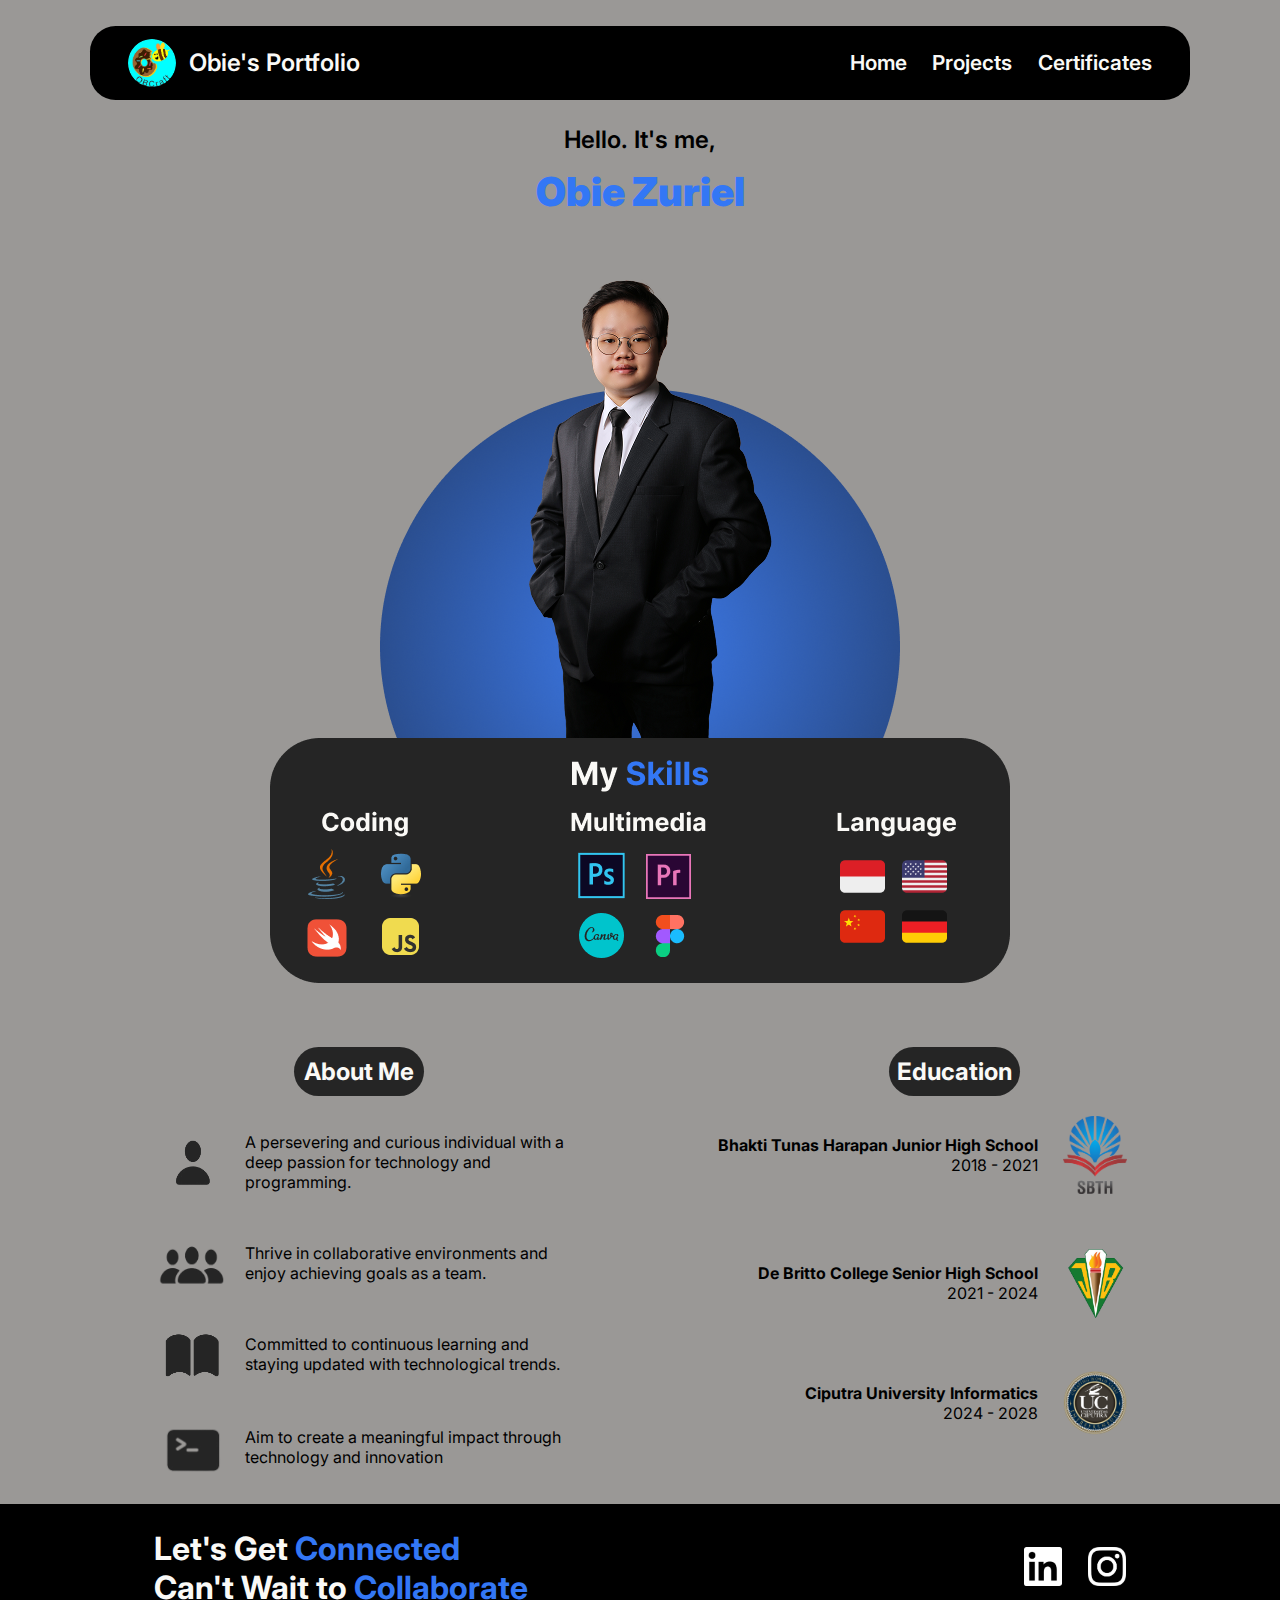
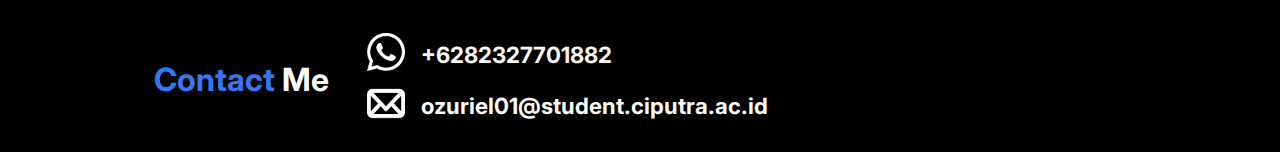
<file: index.html>
<!DOCTYPE html>
<html lang="en">
<head>
    <meta charset="UTF-8">
    <meta name="viewport" content="width=device-width, initial-scale=1.0">
    <title>Obie's Portfolio</title>
    <link rel="stylesheet" href="style.css">
    <link rel="preconnect" href="https://fonts.googleapis.com">
    <link rel="preconnect" href="https://fonts.gstatic.com" crossorigin>
    <link href="https://fonts.googleapis.com/css2?family=Inter:ital,opsz,wght@0,14..32,100..900;1,14..32,100..900&display=swap" rel="stylesheet">
</head>
<body>
    <header>
        <div class="logo-container">
            <img src="images/logo.png" alt="Logo">
            <h1>Obie's Portfolio</h1>
        </div>
        
        <nav>
            <ul>
                <li><a href="index.html">Home</a></li>
                <li><a href="projects.html">Projects</a></li>
                <li><a href="certificates.html">Certificates</a></li>
            </ul>
        </nav>
    </header>

    <section class="intro-content">
        <p>Hello. It's me,</p>
        <h1>Obie Zuriel</h1>
        <img src="images/personal.png" alt="personal">
    </section>

    <section class="about-education">
        <div class="about-me">
            <h2>About Me</h2>

            <div class="about-item">
                <img src="images/individual.png" alt="individual" class="about-icon">
                <p>A persevering and curious individual with a deep passion for technology and programming.</p>
            </div>

            <div class="about-item">
                <img src="images/team.png" alt="team" class="about-icon">
                <p>Thrive in collaborative environments and enjoy achieving goals as a team.</p>
            </div>

            <div class="about-item">
                <img src="images/book.png" alt="book" class="about-icon">
                <p>Committed to continuous learning and staying updated with technological trends.</p>
            </div>

            <div class="about-item">
                <img src="images/terminal.png" alt="terminal" class="about-icon">
                <p>Aim to create a meaningful impact through technology and innovation</p>
            </div>
        </div>

        <div class="education">
            <h2>Education</h2>

            <div class="edu-item">
                <div class="edu-text">
                    <strong>Bhakti Tunas Harapan Junior High School</strong>
                    <br>
                    <span>2018 - 2021</span>
                </div>
                <img src="images/sbth.png" alt="sbth" class="education-icon">
            </div>

            <div class="edu-item">
                <div class="edu-text">
                    <strong>De Britto College Senior High School</strong>
                    <br>
                    <span>2021 - 2024</span>
                </div>
                <img src="images/jb.png" alt="jb" class="education-icon">
            </div>

            <div class="edu-item">
                <div class="edu-text">
                    <strong>Ciputra University Informatics</strong>
                    <br>
                    <span>2024 - 2028</span>
                </div>
                <img src="images/uc.png" alt="uc" class="education-icon">
            </div>
        </div>
    </section>

    <footer>
        <div class="footer-left">
            <p>Let's Get <span class="highlight">Connected</span><br>Can't Wait to <span class="highlight">Collaborate</span></p>
        </div>

        <div class="footer-middle">
            <a href="https://www.linkedin.com/in/obiezuriel/" target="_blank">
                <img src="images/linkedin.png" alt="linkedin" class="footer-image">
            </a>

            <a href="https://www.instagram.com/obie_zuriel/" target="_blank">
                <img src="images/instagram.png" alt="instagram" class="footer-image">
            </a>
        </div>

        <div class="footer-right">
            <p><span class="highlight">Contact</span> Me</p>

            <div class="footer-right-children">
                <div class="footer-right-children1">
                    <a href="https://wa.me/6282327701882" target="_blank">
                        <img src="images/whatsapp.png" alt="WhatsApp" class="footer-image">
                    </a>
                    <p class="contact-detail">+6282327701882</p>
                </div>
    
                <div class="footer-right-children1">
                    <a href="mailto:ozuriel01@student.ciputra.ac.id">
                        <img src="images/mail.png" alt="Email" class="footer-image">
                    </a>
                    <p class="contact-detail">ozuriel01@student.ciputra.ac.id</p>
                </div>
            </div>
        </div>
    </footer>
</body>
</html>
</file>
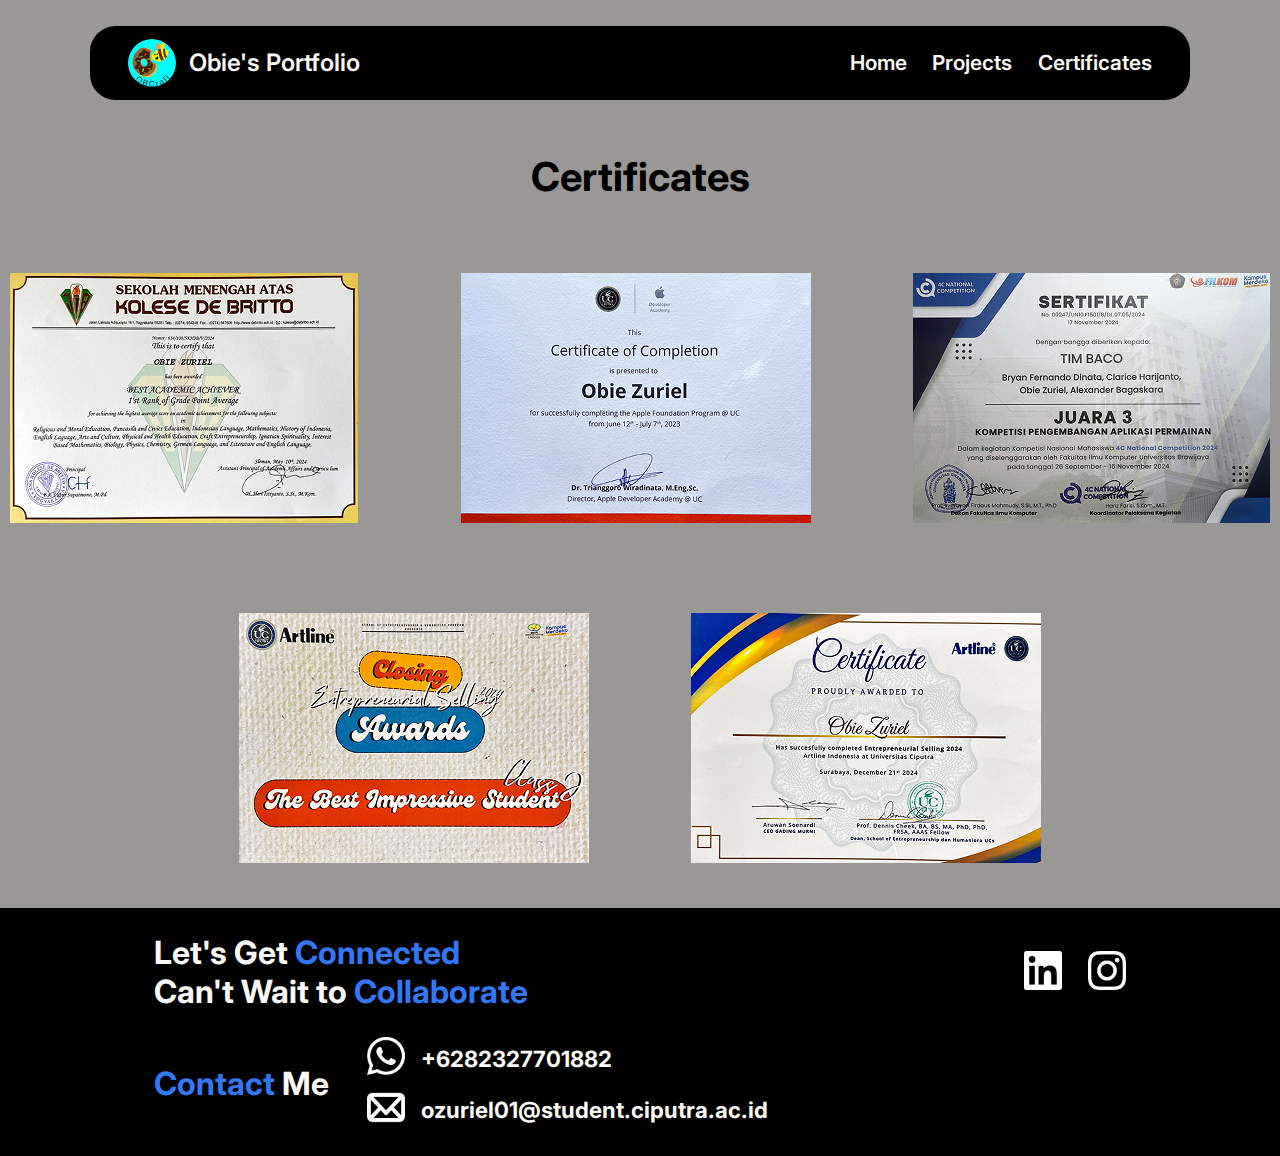
<file: certificates.html>
<!DOCTYPE html>
<html lang="en">
<head>
    <meta charset="UTF-8">
    <meta name="viewport" content="width=device-width, initial-scale=1.0">
    <title>Obie's Portfolio</title>
    <link rel="stylesheet" href="style.css">
    <link rel="preconnect" href="https://fonts.googleapis.com">
    <link rel="preconnect" href="https://fonts.gstatic.com" crossorigin>
    <link href="https://fonts.googleapis.com/css2?family=Inter:ital,opsz,wght@0,14..32,100..900;1,14..32,100..900&display=swap" rel="stylesheet">
</head>
<body>
    <header>
        <div class="logo-container">
            <img src="images/logo.png" alt="Logo">
            <h1>Obie's Portfolio</h1>
        </div>
        
        <nav>
            <ul>
                <li><a href="index.html">Home</a></li>
                <li><a href="projects.html">Projects</a></li>
                <li><a href="certificates.html">Certificates</a></li>
            </ul>
        </nav>
    </header>

    <section class="certificates">
        <h1>Certificates</h1>
        <div class="certificate-row">
            <img src="images/certificate1.png" alt="certificate">
            <img src="images/certificate2.png" alt="certificate">
            <img src="images/certificate3.png" alt="certificate">
        </div>

        <div class="certificate-row">
            <img src="images/certificate4.png" alt="certificate">
            <img src="images/certificate5.png" alt="certificate">
        </div>
    </section>

    <footer>
        <div class="footer-left">
            <p>Let's Get <span class="highlight">Connected</span><br>Can't Wait to <span class="highlight">Collaborate</span></p>
        </div>

        <div class="footer-middle">
            <a href="https://www.linkedin.com/in/obiezuriel/" target="_blank">
                <img src="images/linkedin.png" alt="linkedin" class="footer-image">
            </a>

            <a href="https://www.instagram.com/obie_zuriel/" target="_blank">
                <img src="images/instagram.png" alt="instagram" class="footer-image">
            </a>
        </div>

        <div class="footer-right">
            <p><span class="highlight">Contact</span> Me</p>

            <div class="footer-right-children">
                <div class="footer-right-children1">
                    <a href="https://wa.me/6282327701882" target="_blank">
                        <img src="images/whatsapp.png" alt="WhatsApp" class="footer-image">
                    </a>
                    <p class="contact-detail">+6282327701882</p>
                </div>
    
                <div class="footer-right-children1">
                    <a href="mailto:ozuriel01@student.ciputra.ac.id">
                        <img src="images/mail.png" alt="Email" class="footer-image">
                    </a>
                    <p class="contact-detail">ozuriel01@student.ciputra.ac.id</p>
                </div>
            </div>
        </div>
    </footer>
</body>
</html>
</file>
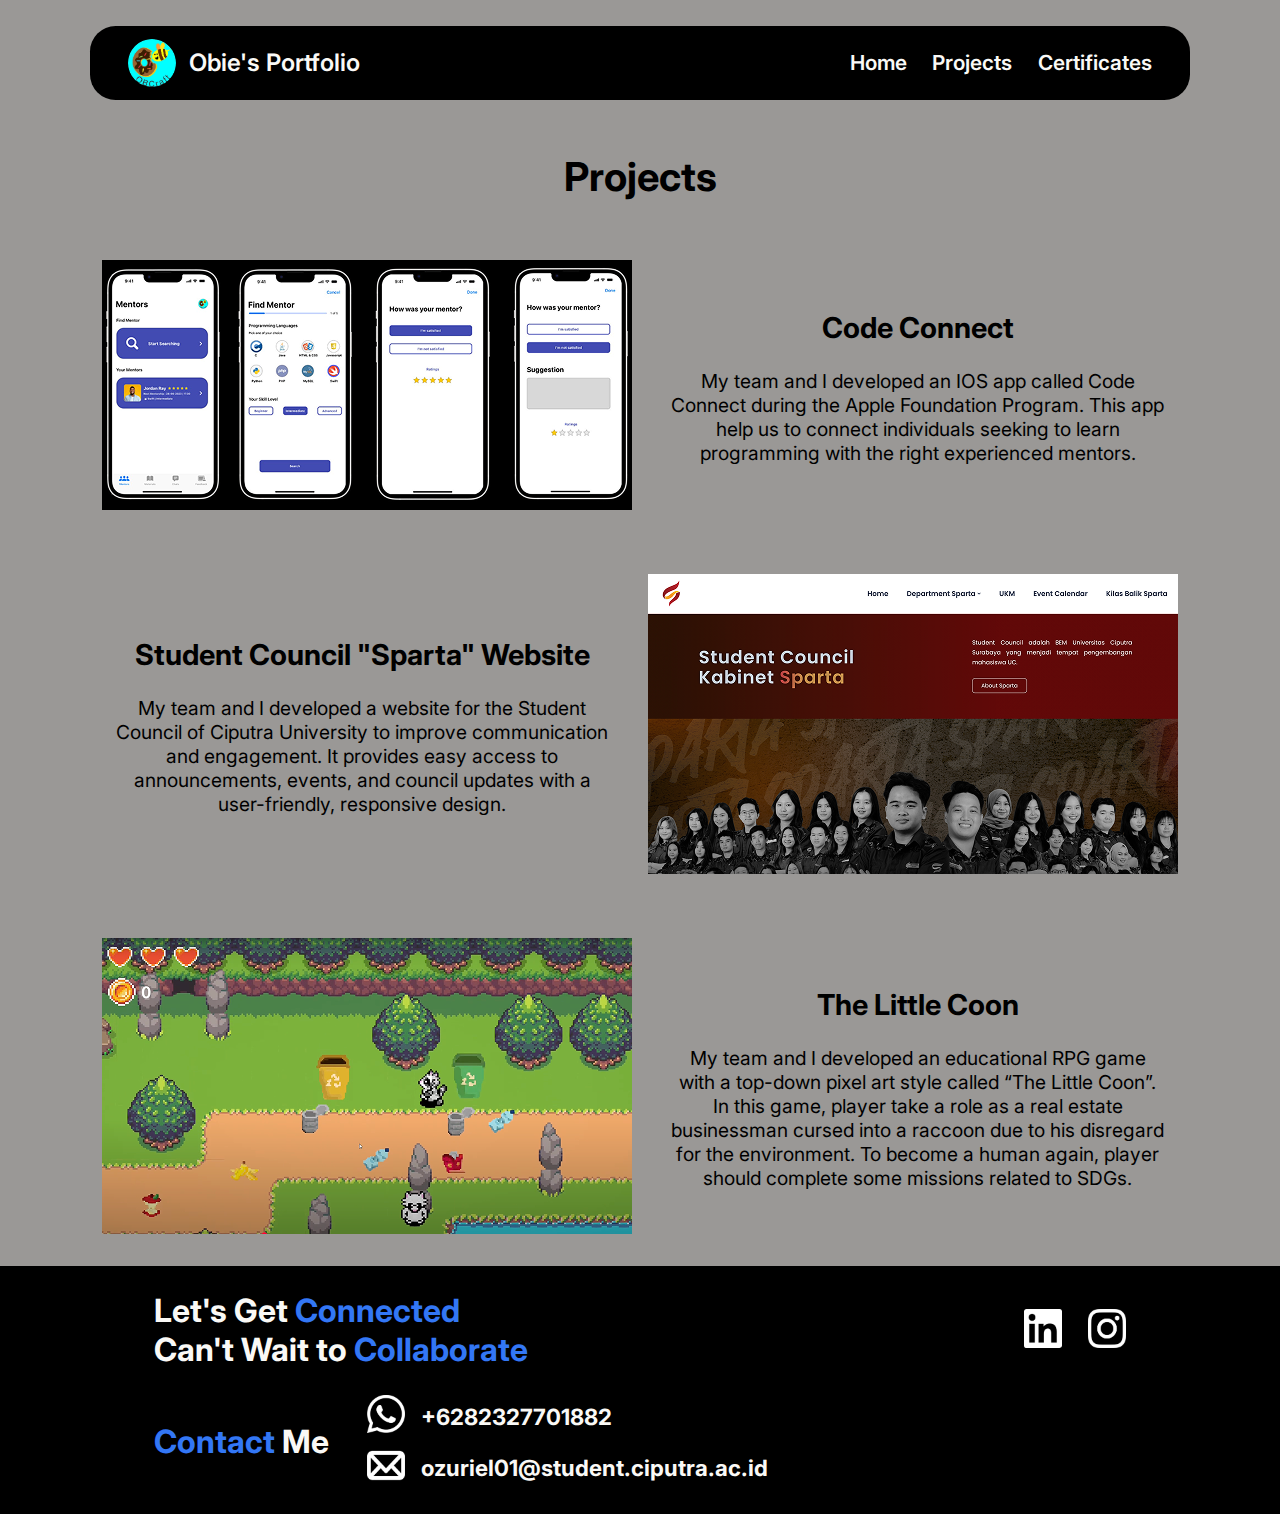
<file: projects.html>
<!DOCTYPE html>
<html lang="en">
<head>
    <meta charset="UTF-8">
    <meta name="viewport" content="width=device-width, initial-scale=1.0">
    <title>Obie's Portfolio</title>
    <link rel="stylesheet" href="style.css">
    <link rel="preconnect" href="https://fonts.googleapis.com">
    <link rel="preconnect" href="https://fonts.gstatic.com" crossorigin>
    <link href="https://fonts.googleapis.com/css2?family=Inter:ital,opsz,wght@0,14..32,100..900;1,14..32,100..900&display=swap" rel="stylesheet">
</head>
<body>
    <header>
        <div class="logo-container">
            <img src="images/logo.png" alt="Logo">
            <h1>Obie's Portfolio</h1>
        </div>
        
        <nav>
            <ul>
                <li><a href="index.html">Home</a></li>
                <li><a href="projects.html">Projects</a></li>
                <li><a href="certificates.html">Certificates</a></li>
            </ul>
        </nav>
    </header>

    <section class="projects">
        <h1>Projects</h1>
        <div class="project">
            <img src="images/codeconnect.png" alt="codeconnect">
            <div class="project-description">
                <h2>Code Connect</h2>
                <p>My team and I developed an IOS app called Code Connect during the Apple Foundation Program. This app help us to connect individuals seeking to learn programming with the right experienced mentors.</p>
            </div>
        </div>

        <div class="project">
            <div class="project-description">
                <h2>Student Council "Sparta" Website</h2>
                <p>My team and I developed a website for the Student Council of Ciputra University to improve communication and engagement. It provides easy access to announcements, events, and council updates with a user-friendly, responsive design.</p>
            </div>
            <img src="images/sc-website.png" alt="sc-website">
        </div>

        <div class="project">
            <img src="images/theLittleCoon.png" alt="theLittleCoon">
            <div class="project-description">
                <h2>The Little Coon</h2>
                <p>My team and I developed an educational RPG game with a top-down pixel art style called “The Little Coon”.  In this game, player take a role as a real estate businessman cursed into a raccoon due to his disregard for the environment. To become a human again, player should complete some missions related to SDGs.</p>
            </div>
        </div>
    </section>

    <footer>
        <div class="footer-left">
            <p>Let's Get <span class="highlight">Connected</span><br>Can't Wait to <span class="highlight">Collaborate</span></p>
        </div>

        <div class="footer-middle">
            <a href="https://www.linkedin.com/in/obiezuriel/" target="_blank">
                <img src="images/linkedin.png" alt="linkedin" class="footer-image">
            </a>

            <a href="https://www.instagram.com/obie_zuriel/" target="_blank">
                <img src="images/instagram.png" alt="instagram" class="footer-image">
            </a>
        </div>

        <div class="footer-right">
            <p><span class="highlight">Contact</span> Me</p>

            <div class="footer-right-children">
                <div class="footer-right-children1">
                    <a href="https://wa.me/6282327701882" target="_blank">
                        <img src="images/whatsapp.png" alt="WhatsApp" class="footer-image">
                    </a>
                    <p class="contact-detail">+6282327701882</p>
                </div>
    
                <div class="footer-right-children1">
                    <a href="mailto:ozuriel01@student.ciputra.ac.id">
                        <img src="images/mail.png" alt="Email" class="footer-image">
                    </a>
                    <p class="contact-detail">ozuriel01@student.ciputra.ac.id</p>
                </div>
            </div>
        </div>
    </footer>
</body>
</html>
</file>
<file: style.css>
body{
    background-color: #9A9896;
    font-family: 'Inter', sans-serif;
    margin:0;
}

header{
    display: flex;
    align-items: center;
    justify-content: space-between;
    background-color: #000000;
    color: #FAF9F6;
    margin: 2vw auto;
    max-width: 80vw;
    padding: 0.5vw 3vw;
    border-radius: 2vw;
}

.logo-container{
    display: flex;
    align-items: center;
    gap: 1vw;
}

.logo-container img{
    width: 3rem;
    height: 3rem;
    border-radius: 50%;
    object-fit: cover;
}

.logo-container h1{
    font-size: 1.5rem;
    font-weight: 600;
    color:#FAF9F6;
}

nav ul{
    list-style: none;
    display:flex;
    gap: 2vw;
    margin: 0;
    padding: 0;
}

nav ul li a{
    text-decoration: none;
    color: #FAF9F6;
    font-weight:600;
    font-size: 1.3rem;
}

nav ul li a:hover {
    color: #FFFFFF;
    text-shadow:
    0 0 0.2vw rgba(255, 255, 255, 0.5),
    0 0 0.4vw rgba(255, 255, 255, 0.3),
    0 0 0.6vw rgba(255, 255, 255, 0.2);
}

.intro-content{
    display:flex;
    flex-direction: column;
    align-items: center;
}

.intro-content p{
    font-weight: 600;
    font-size: 1.5rem;
    margin:0;
}

.intro-content h1{
    color: #3377F5;
    font-weight: 1000;
    font-size: 2.5rem;
    margin-top: 1vw;
}

.about-education{
    display:flex;
    justify-content: space-evenly;
}

.about-me{
    display:flex;
    flex-direction: column;
    align-items: center;
}

.about-me h2{
    background-color: #252525;
    border-radius: 5vw;
    width: 10vw;
    padding: 0.8vw 0.1vw;
    margin-top: 5vw;
    text-align: center;
    color: #FAF9F6;
}

.about-item{
    display: flex;
    justify-content: center;
    gap: 1vw;
    margin-bottom: 1.5vw;
}

.about-item p{
    width:25vw;
}

.about-icon{
    width: 5rem;
    height: auto;
}

.education{
    display: flex;
    flex-direction: column;
    align-items: center;
}

.education h2{
    background-color: #252525;
    border-radius: 5vw;
    width: 10vw;
    padding: 0.8vw 0.1vw;
    margin-top: 5vw;
    text-align: center;
    color: #FAF9F6;
    margin-left: 5vw;
}

.edu-item{
    display: flex;
    justify-content: center;
    align-items: center;
    gap: 2vw;
    margin-bottom: 4vw;
}

.edu-text{
    text-align: right;
    width: 25vw;
}

.education-icon{
    width: 4rem;
    height: auto;
}

footer{
    display: flex;
    justify-content: space-between;
    align-items: center;
    background-color: #000000;
    color: #FAF9F6;
    padding: 2vw 12vw;
    flex-wrap: wrap;
    gap: 2vw;
}

.footer-left p, .footer-right p{
    font-weight: 700;
    font-size: 2rem;
    margin:0;
}

.highlight{
    color: #3377F5;
}

.footer-middle {
    display: flex;
    gap: 2vw;
}

.footer-image{
    width:3vw;
    height: auto;
    object-fit: contain;
}

.footer-right {
    display: flex;
    align-items: center;
    gap: 3vw;
}

.footer-right-children{
    display: flex;
    flex-direction: column;
    gap: 1vh;
}

.footer-right-children1{
    display: flex;
    align-items: center;
    gap: 1.2vw;
}

.contact-detail{
    font-size: 1.4rem !important;
}

.projects{
    display: flex;
    flex-direction: column;
    align-items: center;
}

.projects h1{
    font-size: 2.5rem;
}

.project{
    display: flex;
    justify-content: center;
    gap: 2vw;
    align-items: center;
    margin: 2.5vw 8vw;
}

.project-description{
    text-align: center;
    padding:1vw;
}

.project-description h2{
    font-size: 1.8rem;
}

.project-description p {
    font-size:1.2rem;
}

.certificates{
    display: flex;
    flex-direction: column;
    align-items: center;
    gap: 5vh;
}

.certificates h1{
    font-size: 2.5rem;
}

.certificate-row{
    display:flex;
    gap: 8vw;
    margin-bottom: 5vh;
}
</file>
